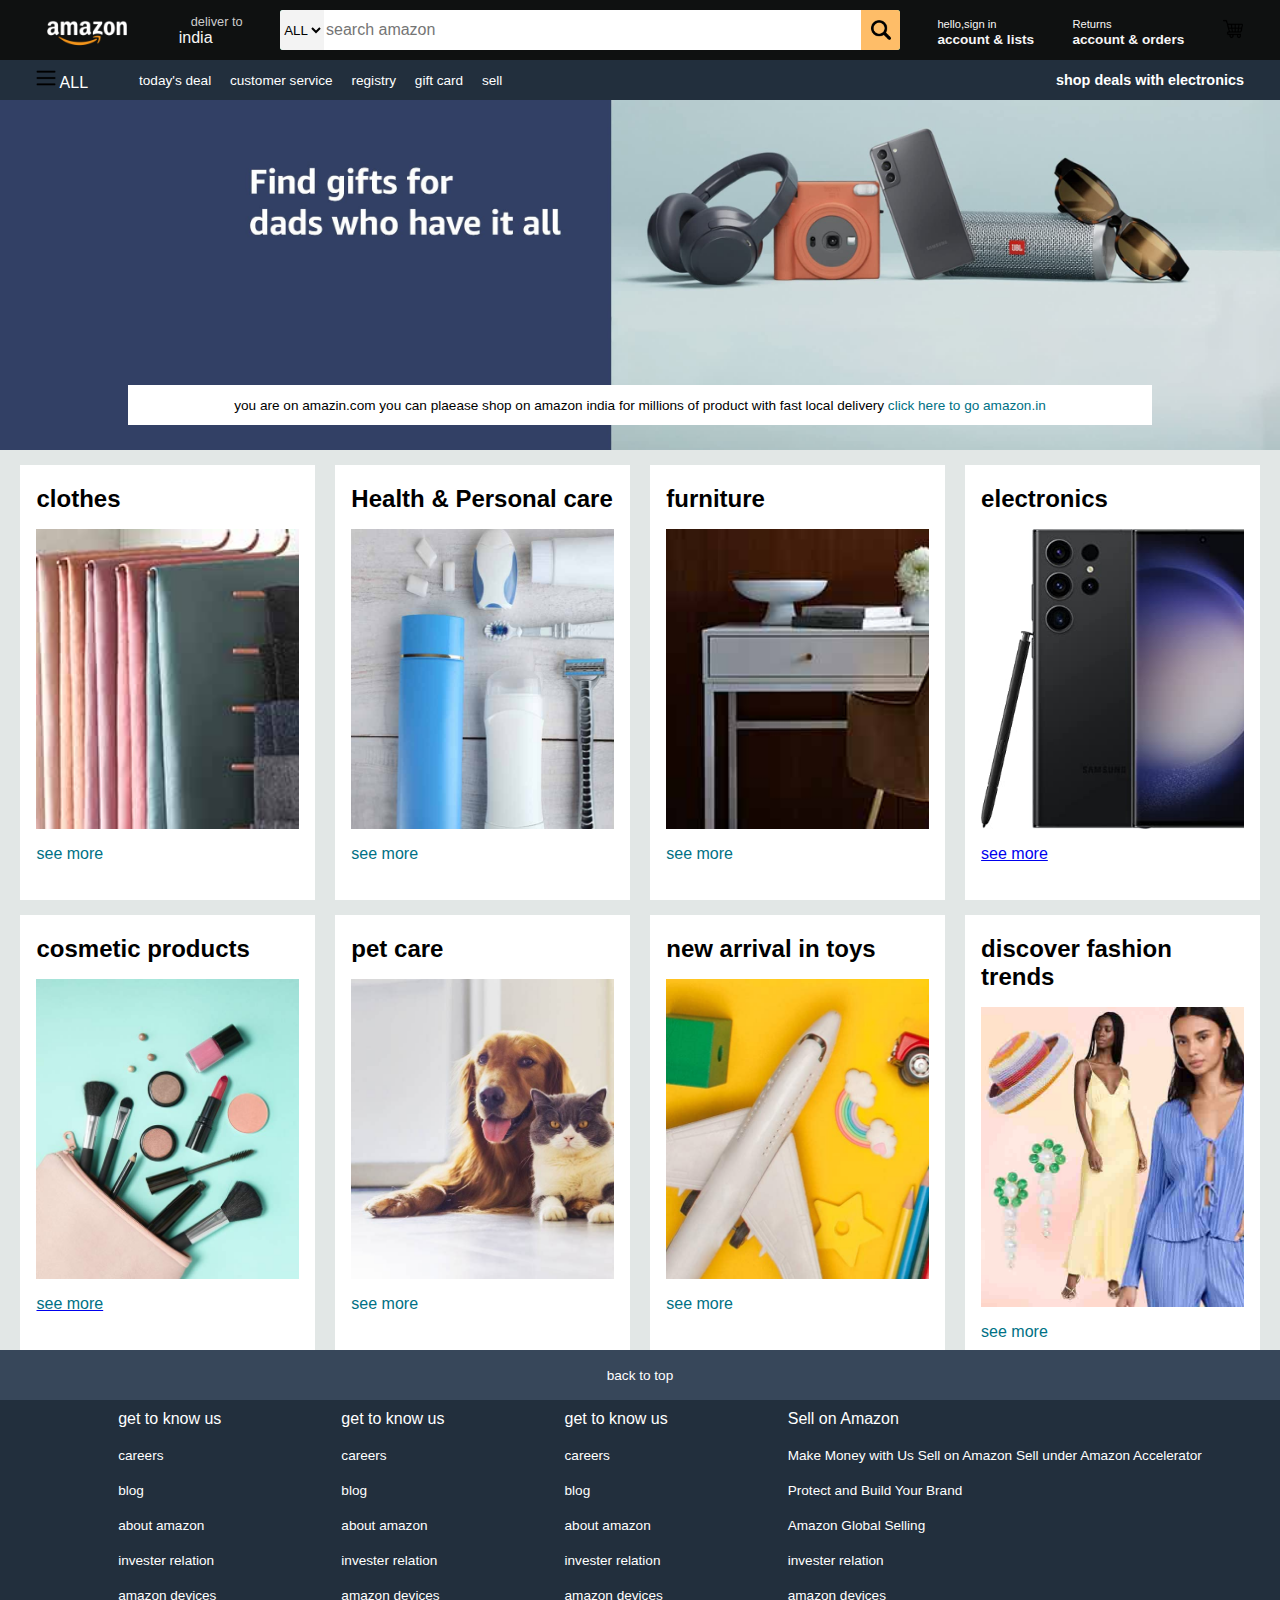
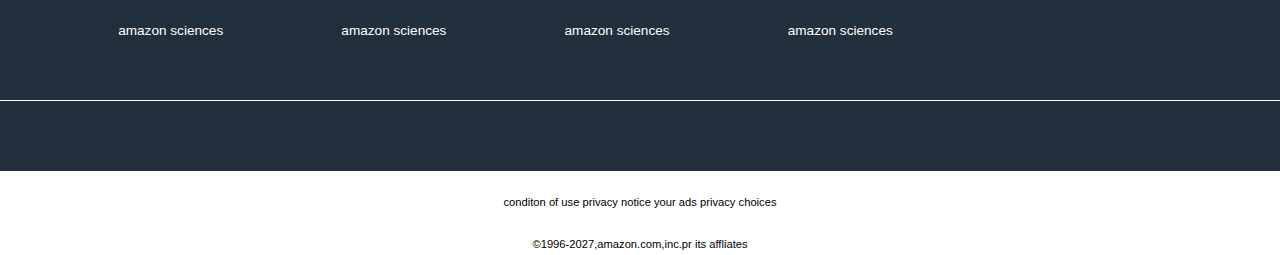
<file: index.html>
<!DOCTYPE html>
<html lang="en">
<head>
    <meta charset="UTF-8">
    <meta name="viewport" content="width=device-width, initial-scale=1.0">
    <title>Document</title>
    <link rel="stylesheet" href="style.css">
</head>
<body>
    <header> 
 <div class="navbar"> 
    <div class="nav-logo border">
        <div class="logo"></div>
    </div>
    <div class="nav-adress border">
        <p class="add-first">deliver to </p>
        <div class="add-icon">
 <a href="https://www.flaticon.com/free-icons/loaction" ></a>
            <p class="add-sec">india</p>
        </div>
    </div>
    <div class="nav-search">
        <select class="search-select">
            <option>ALL</option>
        </select>
        <input placeholder="search amazon" class="search-input">
        <div class="search-icon">
            <img src="./magnifying-glass.png" width="20rem">
            
        </div>
    </div>
    

    <div class="nav-signin border">
        <p><span>hello,sign in</span></p>
        <p class="nav-second">account & lists</p>
    </div>
    <div class="nav-return border">
        <p><span> Returns</span></p>
        <p class="nav-second">account & orders</p>
    </div>
    <div class="nav-cart border">
        <img src="./shopping-cart.png" width="20rem">
    </div>
 </div> 
 
 <div class="panel">
    <div class="panel-all"> 
       <img src="./menu.png" width="20rem" >
               <a>ALL</a>
 </div> 
 <div class="panel-ops">
    <p>today's deal</p>
    <p>customer service</p>
    <p>registry</p>
    <p>gift card</p>
    <p>sell</p>
  </div>
 <div class="panel-deals">
    shop deals with electronics
 
  </div>

 </div>

  </header>
  <div class="hero-section">
<div class="hero-messege">
    <p>you are on amazin.com you can plaease shop on amazon india for millions of product  with fast local delivery <a>click here to go  amazon.in</a></p>
</div>
  </div>

  <div class="shop-section">
    <div class="box1 box">


         <div class="box-content">
            <h2> clothes</h2>
        <div class="box-img" style="background-image:url('box1_image.jpg');"></div>
        <p>see more</p>
    </div>



         </div>
    <div class="box2 box" > <div class="box-content">
            <h2>Health & Personal care</h2>
        <div class="box-img" style="background-image:url('box2_image.jpg');"></div>
        <p>see more</p>
    </div>




</div>
    <div class="box3 box"> <div class="box-content">
            <h2>furniture</h2>
        <div class="box-img" style="background-image:url('box3_image.jpg');"></div>
        <p>see more</p>
    </div>






</div>
    <div class="box4 box"> <div class="box-content">
            <h2> electronics</h2>
        <div class="box-img" style="background-image:url('box4_image.jpg');" ></div>
        <a href="https://www.amazon.in/Samsung-Galaxy-Smartphone-Titanium-Storage/dp/B0CQYGF1QY/ref=sr_1_1_sspa?crid=2PJV7YM7B81CV&dib=eyJ2IjoiMSJ9.[base64].Bo0qDtZ8zbi6lpcyDErznNBYRYeIBtsnkDWSyZTt-K4&dib_tag=se&keywords=s24+ultra+256gb&qid=1757594956&sprefix=s24%2Caps%2C2536&sr=8-1-spons&sp_csd=d2lkZ2V0TmFtZT1zcF9hdGY&psc=1">see more</a>
    </div>



</div>

 <div class="box1 box">


         <div class="box-content">
            <h2>cosmetic products</h2>
        <div class="box-img" style="background-image:url('box5_image.jpg');"></div>
        
       <a href="cosmetic.html"><p>see more</p></a>  
    </div>



         </div>
    <div class="box2 box" > <div class="box-content">
            <h2>pet care</h2>
        <div class="box-img" style="background-image:url('box6_image.jpg');"></div>
        <p>see more</p>
    </div>




</div>
    <div class="box3 box"> <div class="box-content">
            <h2>new arrival in toys</h2>
        <div class="box-img" style="background-image:url('box7_image.jpg');"></div>
        <p>see more</p>
    </div>






</div>
    <div class="box4 box"> <div class="box-content">
            <h2>discover fashion trends</h2>
        <div class="box-img" style="background-image:url('box8_image.jpg');"></div>
        <p>see more</p>
    </div>



</div>
  </div>



  <footer>
<div class="foot-panel1">
    back to top
</div>

<div class="foot-panel2">
    <ul>
        <p>get to know us</p>
        <a>careers</a>
        <a>blog</a>
        <a>about amazon</a>
        <a>invester relation</a>
        <a>amazon devices</a>
        <a>amazon sciences</a>
    </ul>
    <ul>
        <p>get to know us</p>
        <a>careers</a>
        <a>blog</a>
        <a>about amazon</a>
        <a>invester relation</a>
        <a>amazon devices</a>
        <a>amazon sciences</a>
    </ul>
    <ul>
        <p>get to know us</p>
        <a>careers</a>
        <a>blog</a>
        <a>about amazon</a>
        <a>invester relation</a>
        <a>amazon devices</a>
        <a>amazon sciences</a>
    </ul>
    <ul>
        <p>Sell on Amazon</p>
        <a>	
Make Money with Us
Sell on Amazon
Sell under Amazon Accelerator</a>
        <a>Protect and Build Your Brand</a>
        <a>Amazon Global Selling
</a>
        <a>invester relation</a>
        <a>amazon devices</a>
        <a>amazon sciences</a>
    </ul>
</div>

<div class="foot-panel3">
    <div class="logo"></div>
</div>

<div class="foot-panel4">
    <div class="pages">
        <a>conditon of use </a>
        <a>privacy notice</a>
        <a>your ads privacy choices</a>
    </div>
    <div class="copyright">
        ©1996-2027,amazon.com,inc.pr its affliates
    </div>
</div>

  </footer>

   
</body>
</html>
</file>
<file: style.css>
*{
    margin: 0;
    font-family: arial;
    border: border-box;
}
.navbar{
    height: 60px;
    background-color: #0f1111;
    color: rgb(247, 246, 246);
    display: flex;
    align-items: center;
    justify-content: space-evenly;
}
.nav-logo{
    height: 50px;
    width: 100px;
}
.logo{
    background-image: url("amazon_logo.png");
    background-size: cover;
    height: 50px;
    width: 100%;
}
.border{
    border: 1.5px solid transparent;
}
.border:hover{
    border: 1.5px solid white;
}

/** box 2 **/
.add-first{
 color: #cccccc;
 font-size: 0.8rem;
 margin-left: 15px;
}
.add-sec{
font-size: 1rem;
margin-left: 3px;
}
.add-icon{
    display: flex;
    align-items: center;
}
/** nav search **/
.nav-search{
    display: flex;
    justify-content: space-evenly;
    background-color: aquamarine;
    width: 620px;
    height: 40px;
    border-radius: 3px;
}
.search-select{
    background-color: #f3f3f3;
    width: 50px;
    text-align: center;
        border-top-left-radius: 3px;
      border-bottom-left-radius:3px;
      border: none;
}
.search-input{
    width:  100%;
    font-size: 1rem;
    border: none;
}
.search-icon{
    width: 45px;
    background-size: cover;
    display: flex;
    justify-content: center;
    align-items: center;
    font-size: 1rem;
    background-color: #febd68;
     border-top-right-radius: 3px;
      border-bottom-right-radius:3px;
}
.nav-search:hover{
    border:2px solid orange;

}
/** box 4 **/
span{
    font-size: 0.7rem;

}
.nav-second{
    font-size: 0.85rem;
    font-weight: 700;
}
/** box 6 **/
.nav-cart i{
font-size: 30px;
}
.nav-cart{
    font-size: 0.85rem;
    font-weight: 700;
}
/** panel **/
.panel{
    height: 40px;
        background-color: #222f3d;
        display: flex;
        color: white;
        align-items: center;
        justify-content: space-evenly;
}
.panel-ops p{
    display: inline;
    margin-left: 15px;
 
    
}
.panel-ops{
    width: 70%;
    font-size: 0.85rem;
      

}
.panel-deals{
    font-size: 0.9rem;
    font-weight: 700;
}
 /** hero section**/
 .hero-section{
    background-image: url("hero_image.jpg");
    height: 350px;
    background-size: cover;
    display: flex;
    justify-content: center;
    align-items: flex-end;
 }
 .hero-messege{
    background-color: white;
    color: black;
    height: 40px;
    display: flex;
    align-items: center;
    justify-content: center;
    font-size: 0.85rem;
    width: 80%;
    margin-bottom: 25px;
  }
  .hero-messege a{
    color: #007185;
  }
  /** shop section **/
  .shop-section{
    display: flex;
    justify-content: space-evenly;
    background-color: #e2e7e6;
    flex-wrap: wrap;
  }
  .box{
   /* border: 2px solid black;*/
    height: 400px;
    width: 23%;
    background-color: white;
    padding: 20px 0px 15px;
    margin-top: 15px;
  }
  .box-img{
    height:300px;
    background-size: cover;
     margin-top: 1rem;
    margin-bottom: 1rem;
  }
  .box-content{
    margin-left: 1rem;
    margin-right: 1rem;
  }
 .box-content p{
    color: #007185;
  }
  /** footer **/
  .footer{
    margin-top: 15px;
  }
  .foot-panel1{
    background-color: #37475a;
    color: white;
    height: 50px;
    display: flex;
    justify-content:center ;
    align-items: center;
    font-size: 0.85rem;
  }
  .foot-panel2{
    background-color:#222f3d ;
    color: white;
    height: 300px;
    display: flex;
    justify-content: space-evenly;
  }
    ul{
        margin-top: 10px;
    }
  
  ul a{
    display: block;
    font-size: 0.85rem;
    margin-top: 20px;
  }
  .foot-panel3{
    background-color: #222f3d;
    color: white;
    border-top: 0.5px solid white;
    height: 70px;
    display: flex;
    justify-content: center;
    align-items: center;
  }
.logo{
    background-image: url("amazon_logo.png");
    background-size: cover;
    height: 50px;
    width: 100%;
}
  .foot-panel4{
    background-color: 0f1111;
    font: white;
     height: 80px;
     font-size: 0.7rem;
     text-align: center;
  }
  .pages{
    
    padding: 25px;
  }
  .copyright{
    padding: 5px;
       


  }
</file>
